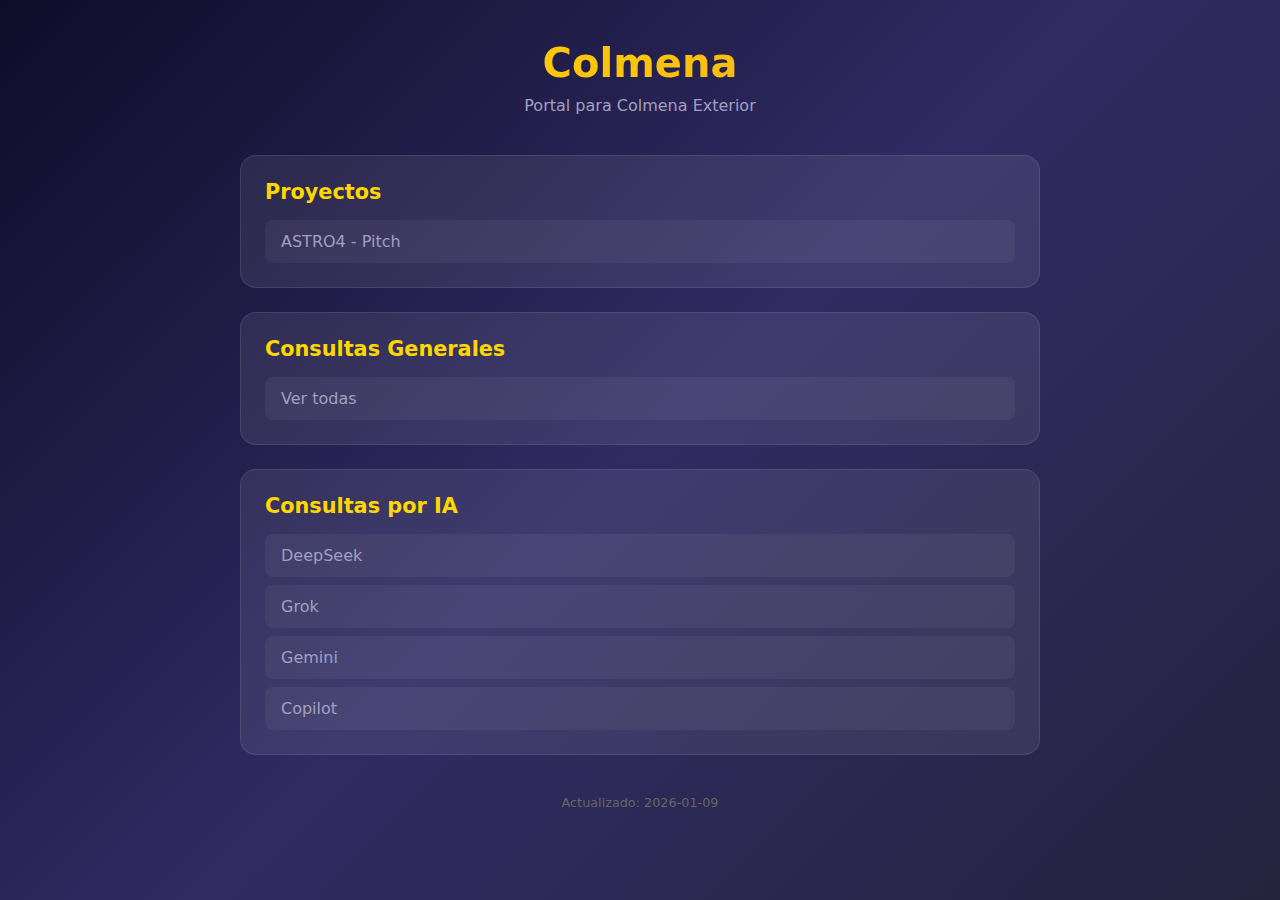
<file: public/colmena/index.html>
<!DOCTYPE html>
<html lang="es">
<head>
  <meta charset="UTF-8">
  <meta name="viewport" content="width=device-width, initial-scale=1.0">
  <title>Colmena - Dashboard</title>
  <style>
    * { margin: 0; padding: 0; box-sizing: border-box; }
    body { 
      font-family: 'Segoe UI', system-ui, sans-serif;
      background: linear-gradient(135deg, #0f0c29, #302b63, #24243e);
      min-height: 100vh;
      color: #fff;
      padding: 40px 20px;
    }
    .container { max-width: 800px; margin: 0 auto; }
    h1 { 
      text-align: center;
      font-size: 2.5rem;
      margin-bottom: 10px;
      background: linear-gradient(135deg, #ffd700, #f5af19);
      -webkit-background-clip: text;
      -webkit-text-fill-color: transparent;
    }
    .subtitle { text-align: center; color: #a0a0c0; margin-bottom: 40px; }
    .section { 
      background: rgba(255,255,255,0.08);
      border-radius: 16px;
      padding: 24px;
      margin-bottom: 24px;
      border: 1px solid rgba(255,255,255,0.1);
    }
    .section h2 { color: #ffd700; margin-bottom: 16px; font-size: 1.3rem; }
    .links { display: flex; flex-direction: column; gap: 8px; }
    .links a { 
      color: #a0a0c0;
      text-decoration: none;
      padding: 12px 16px;
      background: rgba(255,255,255,0.05);
      border-radius: 8px;
      transition: all 0.3s;
    }
    .links a:hover { background: rgba(255,255,255,0.1); color: #fff; }
    .updated { font-size: 0.8rem; color: #666; text-align: center; margin-top: 40px; }
  </style>
</head>
<body>
  <div class="container">
    <h1>Colmena</h1>
    <p class="subtitle">Portal para Colmena Exterior</p>
    <div class="section">
      <h2>Proyectos</h2>
      <div class="links">
        <a href="proyectos/astro4/pitch.html">ASTRO4 - Pitch</a>
      </div>
    </div>
    <div class="section">
      <h2>Consultas Generales</h2>
      <div class="links">
        <a href="consultas/general/">Ver todas</a>
      </div>
    </div>
    <div class="section">
      <h2>Consultas por IA</h2>
      <div class="links">
        <a href="consultas/deepseek/">DeepSeek</a>
        <a href="consultas/grok/">Grok</a>
        <a href="consultas/gemini/">Gemini</a>
        <a href="consultas/copilot/">Copilot</a>
      </div>
    </div>
    <p class="updated">Actualizado: 2026-01-09</p>
  </div>
</body>
</html>
</file>
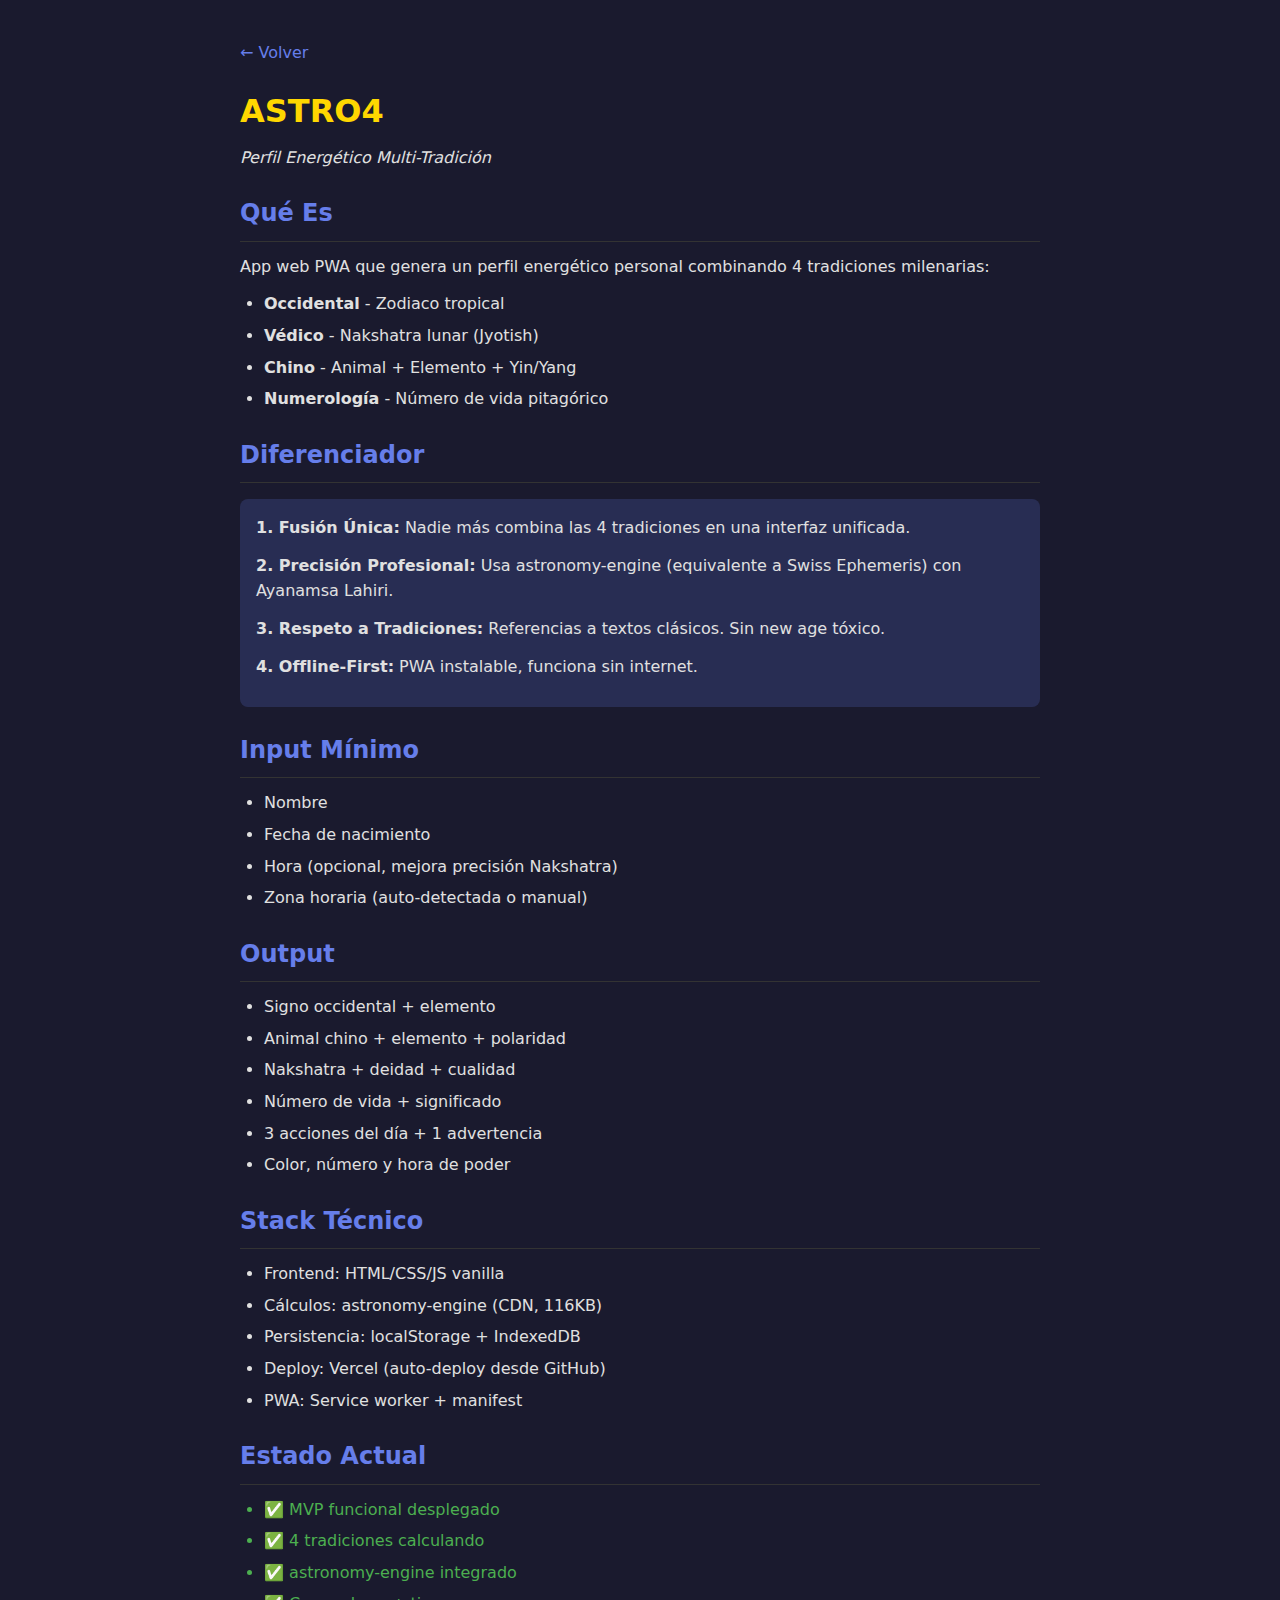
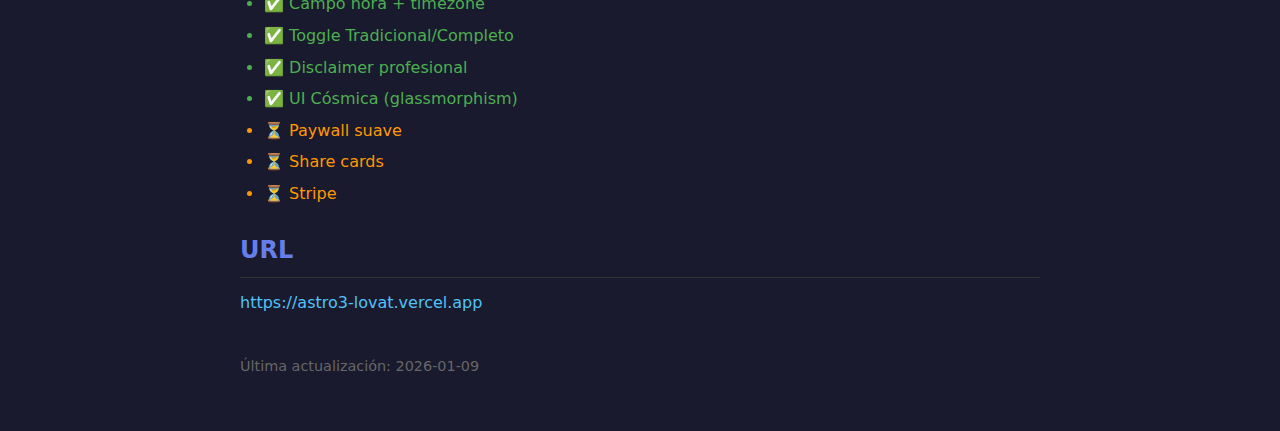
<file: public/colmena/proyectos/astro4/pitch.html>
<!DOCTYPE html>
<html lang="es">
<head>
  <meta charset="UTF-8">
  <meta name="viewport" content="width=device-width, initial-scale=1.0">
  <title>ASTRO4 - Pitch</title>
  <style>
    * { margin: 0; padding: 0; box-sizing: border-box; }
    body { 
      font-family: 'Segoe UI', system-ui, sans-serif;
      background: #1a1a2e;
      color: #e0e0e0;
      padding: 40px 20px;
      line-height: 1.6;
    }
    .container { max-width: 800px; margin: 0 auto; }
    h1 { color: #ffd700; margin-bottom: 8px; }
    h2 { color: #667eea; margin: 24px 0 12px; border-bottom: 1px solid #333; padding-bottom: 8px; }
    h3 { color: #f5af19; margin: 16px 0 8px; }
    p { margin-bottom: 12px; }
    ul { margin-left: 24px; margin-bottom: 12px; }
    li { margin-bottom: 6px; }
    .highlight { background: rgba(102,126,234,0.2); padding: 16px; border-radius: 8px; margin: 16px 0; }
    .url { color: #4fc3f7; }
    .status-done { color: #4caf50; }
    .status-pending { color: #ff9800; }
    .back { display: inline-block; margin-bottom: 20px; color: #667eea; text-decoration: none; }
    .updated { color: #666; font-size: 0.9rem; margin-top: 40px; }
  </style>
</head>
<body>
  <div class="container">
    <a href="../index.html" class="back">← Volver</a>
    <h1>ASTRO4</h1>
    <p><em>Perfil Energético Multi-Tradición</em></p>

    <h2>Qué Es</h2>
    <p>App web PWA que genera un perfil energético personal combinando 4 tradiciones milenarias:</p>
    <ul>
      <li><strong>Occidental</strong> - Zodiaco tropical</li>
      <li><strong>Védico</strong> - Nakshatra lunar (Jyotish)</li>
      <li><strong>Chino</strong> - Animal + Elemento + Yin/Yang</li>
      <li><strong>Numerología</strong> - Número de vida pitagórico</li>
    </ul>

    <h2>Diferenciador</h2>
    <div class="highlight">
      <p><strong>1. Fusión Única:</strong> Nadie más combina las 4 tradiciones en una interfaz unificada.</p>
      <p><strong>2. Precisión Profesional:</strong> Usa astronomy-engine (equivalente a Swiss Ephemeris) con Ayanamsa Lahiri.</p>
      <p><strong>3. Respeto a Tradiciones:</strong> Referencias a textos clásicos. Sin new age tóxico.</p>
      <p><strong>4. Offline-First:</strong> PWA instalable, funciona sin internet.</p>
    </div>

    <h2>Input Mínimo</h2>
    <ul>
      <li>Nombre</li>
      <li>Fecha de nacimiento</li>
      <li>Hora (opcional, mejora precisión Nakshatra)</li>
      <li>Zona horaria (auto-detectada o manual)</li>
    </ul>

    <h2>Output</h2>
    <ul>
      <li>Signo occidental + elemento</li>
      <li>Animal chino + elemento + polaridad</li>
      <li>Nakshatra + deidad + cualidad</li>
      <li>Número de vida + significado</li>
      <li>3 acciones del día + 1 advertencia</li>
      <li>Color, número y hora de poder</li>
    </ul>

    <h2>Stack Técnico</h2>
    <ul>
      <li>Frontend: HTML/CSS/JS vanilla</li>
      <li>Cálculos: astronomy-engine (CDN, 116KB)</li>
      <li>Persistencia: localStorage + IndexedDB</li>
      <li>Deploy: Vercel (auto-deploy desde GitHub)</li>
      <li>PWA: Service worker + manifest</li>
    </ul>

    <h2>Estado Actual</h2>
    <ul>
      <li class="status-done">✅ MVP funcional desplegado</li>
      <li class="status-done">✅ 4 tradiciones calculando</li>
      <li class="status-done">✅ astronomy-engine integrado</li>
      <li class="status-done">✅ Campo hora + timezone</li>
      <li class="status-done">✅ Toggle Tradicional/Completo</li>
      <li class="status-done">✅ Disclaimer profesional</li>
      <li class="status-done">✅ UI Cósmica (glassmorphism)</li>
      <li class="status-pending">⏳ Paywall suave</li>
      <li class="status-pending">⏳ Share cards</li>
      <li class="status-pending">⏳ Stripe</li>
    </ul>

    <h2>URL</h2>
    <p class="url">https://astro3-lovat.vercel.app</p>

    <p class="updated">Última actualización: 2026-01-09</p>
  </div>
</body>
</html>
</file>
